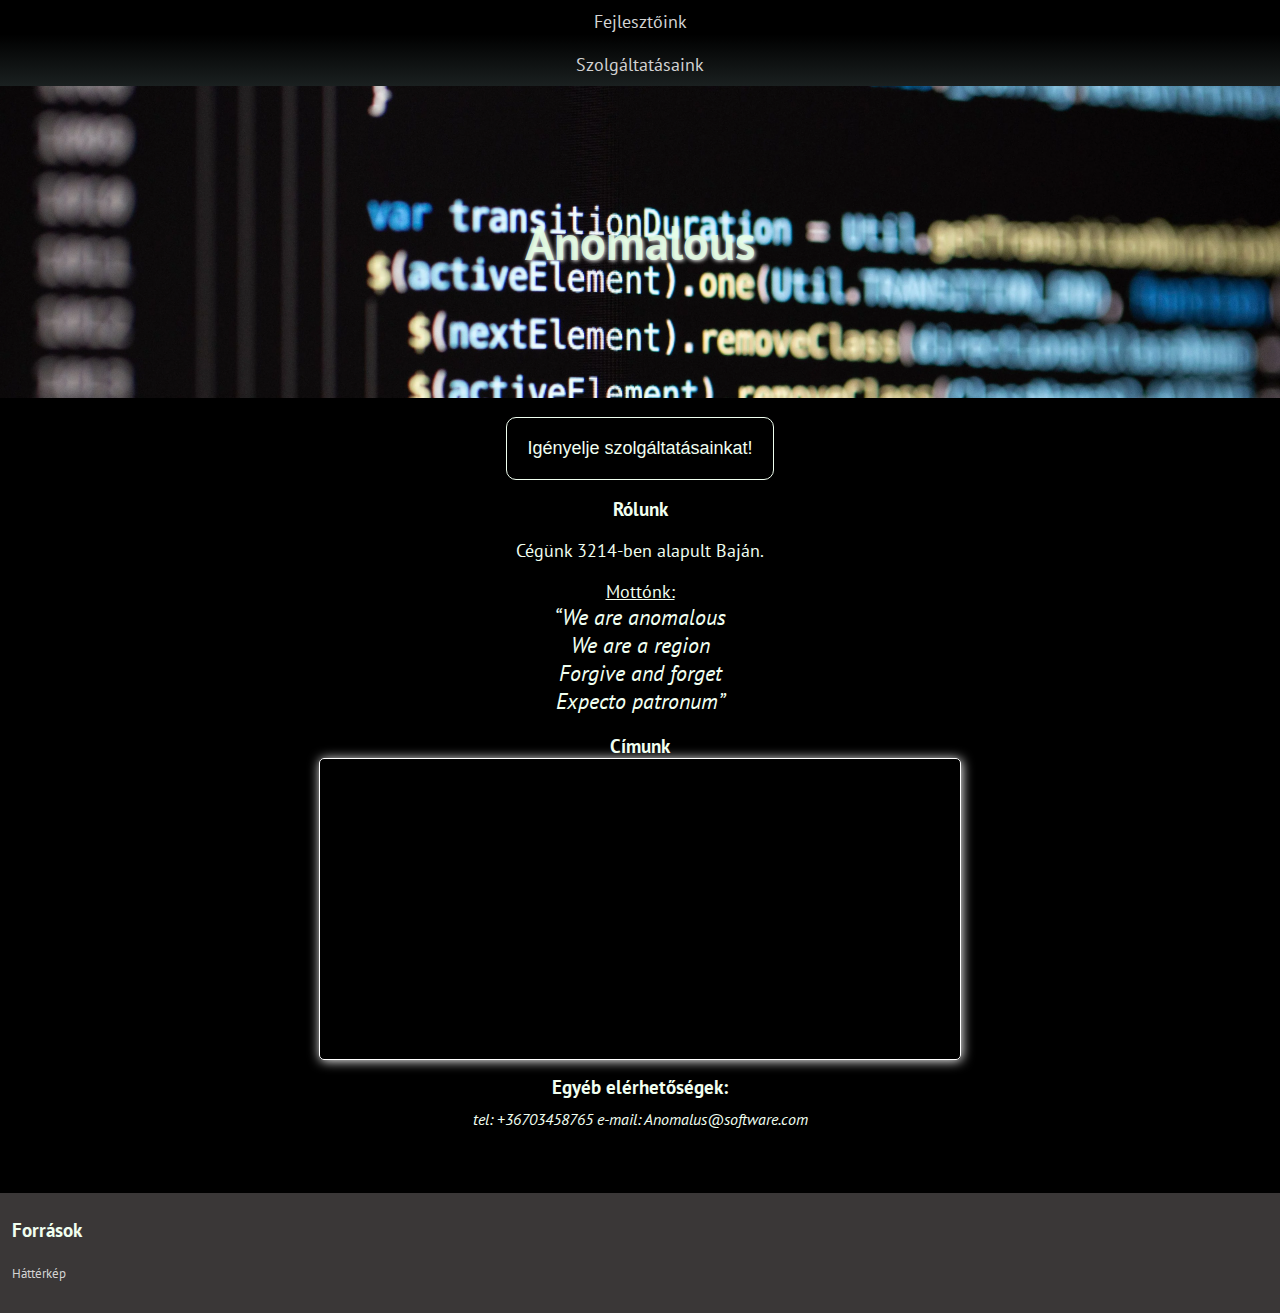
<file: index.html>
<!DOCTYPE html>
<html lang="en">
<head>
    <meta charset="UTF-8">
    <meta http-equiv="X-UA-Compatible" content="IE=edge">
    <meta name="viewport" content="width=device-width, initial-scale=1.0">
    <meta name="title" content="Szoftverfejlesztők cége">
    <meta name="description" content="Egy szoftverfejlesztő cég bemutató oldala">
    <meta name="author" content="Zick Balázs, Kocsis Dávid">
    <meta name="keywords" content="Programozók, programozás, programozó cég, programozási szolgáltatások, html, css, js, c#">
    <link rel="shortcut icon" href="kepek/favicon.png" type="image/x-icon">
    <link rel="stylesheet" href="CSS/index.css">
    <title>Anomalous&trade;</title>
</head>
<body>
    <div class="container">
        <nav id="mobilnav">
            <div>
                <img src="kepek/favicon.png" alt="Anomalous&trade;">
                <p><a class="link" href="">Fejlesztőink</a></p>
                <p><a class="link" href="">Szolgáltatásaink</a></p>
            </div>
        </nav>
        <nav id="desktopnav">   
            <div>
                <p><a href="HTML/munkatarsaink.html">Fejlesztőink</a></p>
                <p><a href="HTML/szolgaltatasok.html">Szolgáltatásaink</a></p>
            </div>
        </nav>
        <header>
            <h1>Anomalous</h1>
        </header>
        <article>
            <button>Igényelje szolgáltatásainkat!</button>
            <h2>Rólunk</h2>
            <p>Cégünk 3214-ben alapult Baján.</p>
            <p id="motto"><u>Mottónk:</u></p>
            <p name="anomalous"><q>We are anomalous<br>We are a region<br>Forgive and forget<br>Expecto patronum</q></p>
            <h2>Címunk</h2>
            <iframe src="https://www.google.com/maps/embed?pb=!1m18!1m12!1m3!1d2762.2514553763044!2d18.952042415814475!3d46.1855545930402!2m3!1f0!2f0!3f0!3m2!1i1024!2i768!4f13.1!3m3!1m2!1s0x47431febf5f57d55%3A0x44a34c330ddbd8a9!2zQmFqYSwgQsOhY3NrYSB0w6lyIDEsIDY1MDA!5e0!3m2!1shu!2shu!4v1646213044915!5m2!1shu!2shu" allowfullscreen="false" loading="lazy"></iframe>
            <h2>Egyéb elérhetőségek:</h2>
            <i>tel: +36703458765
            e-mail: Anomalus@software.com </i>
        </article>
        <footer>
            <h3>Források</h3>
            <p><a href="https://www.google.com/url?sa=i&url=https%3A%2F%2Fwallpaperaccess.com%2Flines-of-code&psig=AOvVaw22n_GubCbQqVnipq38REbv&ust=1646297744672000&source=images&cd=vfe&ved=0CAoQ3YkBahcKEwjIy4CTh6f2AhUAAAAAHQAAAAAQKg">Háttérkép</a></p>
        </footer>
    </div>
</body>
</html>
</file>
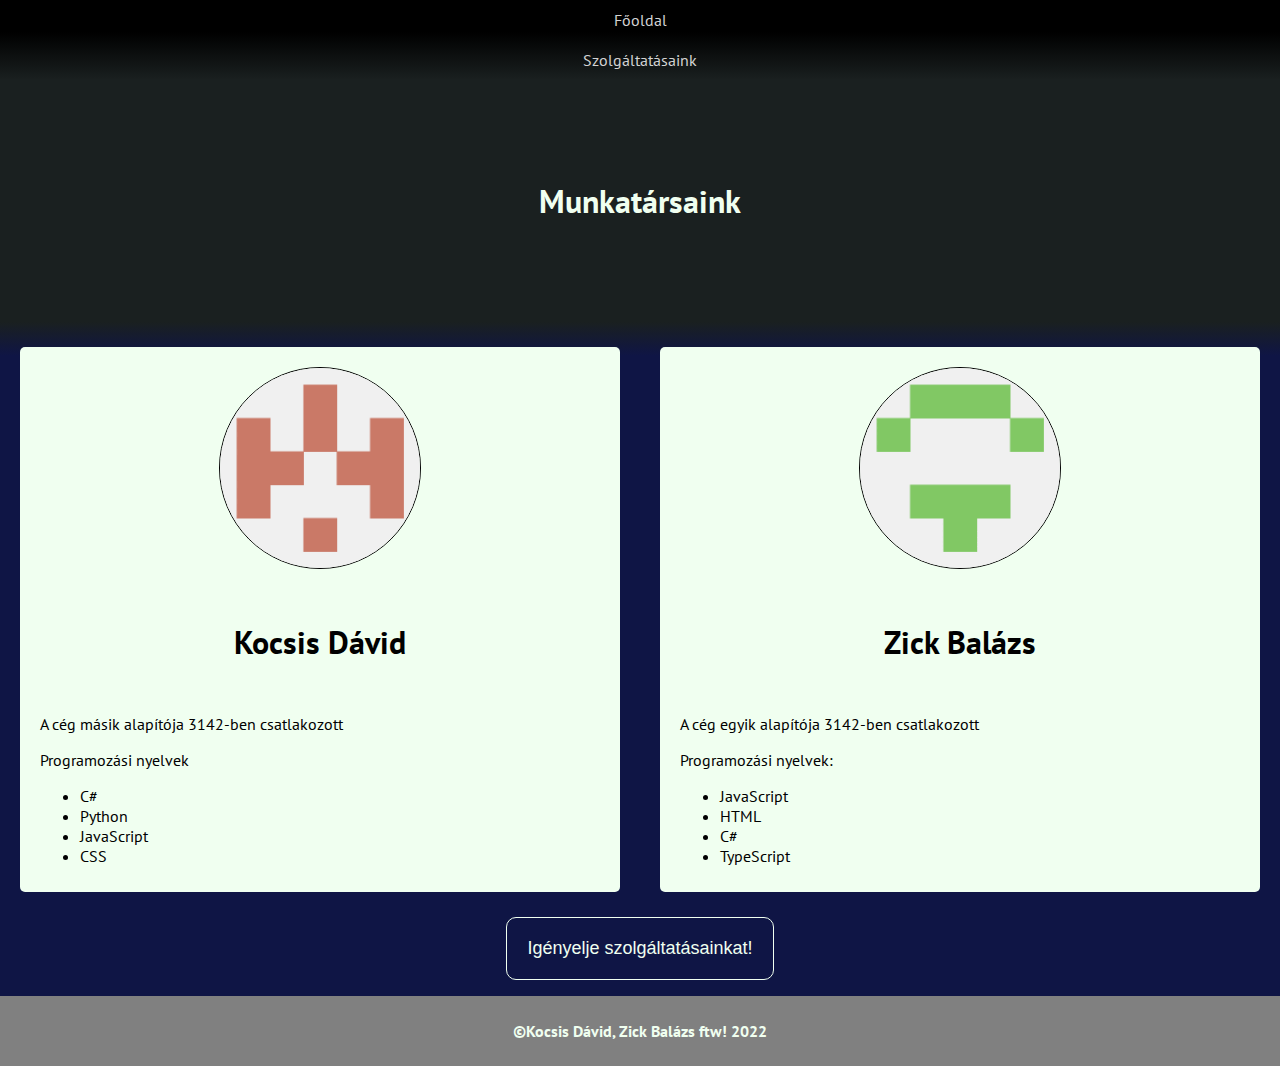
<file: HTML/munkatarsaink.html>
<!DOCTYPE html>
<html lang="hu">
<head>
    <meta charset="UTF-8">
    <meta name="viewport" content="width=device-width, initial-scale=1.0">
    <meta name="description" content="Egy szoftverfejlesztő cég munkatársait bemutató oldala">
    <meta name="author" content="Zick Balázs, Kocsis Dávid">
    <meta name="keywords" content="Programozók, programozás, programozó cég, programozási szolgáltatások, html, css, js, c#">
    <title>Anomalous&trade; - Munkatársak</title>
    <link rel="shortcut icon" href="../kepek/favicon.png" type="image/x-icon">
    <link rel="stylesheet" href="../CSS/munkatarsak.css">
</head>
<body>
    <div class="container">
        <nav id="mobilnav">
            <div>
                <p><a class="link" href="../index.html">Főoldal</a></p>
                <p><a class="link" href="szolgaltatasok.html">Szolgáltatásaink</a></p>
            </div>
        </nav>
        <nav id="desktopnav">   
            <div>
                <p><a href="../index.html">Főoldal</a></p>
                <p><a href="szolgaltatasok.html">Szolgáltatásaink</a></p>
            </div>
        </nav>
        <header>
            <h1>Munkatársaink</h1>
        </header>
        <article>
            <div class="kocsis">
                <img src="../kepek/bocsis.png" alt="Profilkép">
                <h2>Kocsis Dávid</h2>
                <p>A cég másik alapítója 3142-ben csatlakozott</p>
                <p>Programozási nyelvek</p>
                <ul>
                    <li>C#</li>
                    <li>Python</li>
                    <li>JavaScript</li>
                    <li>CSS</li>
                </ul>
            </div>
            <hr>
            <div class="balazs">
                <img src="../kepek/ciki.png" alt="Profilkép">
                <h2>Zick Balázs</h2>
                <p>A cég egyik alapítója 3142-ben csatlakozott</p>
                <p>Programozási nyelvek:</p>
                <ul>
                    <li>JavaScript</li>
                    <li>HTML</li>
                    <li>C#</li>
                    <li>TypeScript</li>
                </ul>
            </div>
            <br>
            <p id="centbot"><button>Igényelje szolgáltatásainkat!</button></p>
        </article>
        <footer>
            <h4>&copy;Kocsis Dávid, Zick Balázs ftw! 2022</h4>
        </footer>
    </div>
</body>
</html>
</file>
<file: CSS/index.css>
@import url('https://fonts.googleapis.com/css2?family=Assistant&family=Montserrat:wght@300&family=PT+Sans&display=swap');
html{
    padding:0;
    margin:0;
}
body{
    margin:0;
    padding:0;
    width: 100%;
    font-family: 'Assistant', sans-serif;
    font-family: 'Montserrat', sans-serif;
    font-family: 'PT Sans', sans-serif;
    color:honeydew;
}
.container{
    height: 100%;
}
p#id{
    font-style: italic;
    font-size: larger;
    text-decoration: underline;   
}
a{
    text-decoration: none;
    color:lightgray;
    transition: color 0.1s, font-size 0.1s, letter-spacing 0.1s;
    font-size: large;
}
#motto{
    margin-bottom: 0;
}
a:hover{
    color:white;
    font-size: larger;
}
a:active{
    letter-spacing: 3px;
    font-size: large;
}
nav#mobilnav>div>p, nav#mobilnav>div>img{
    display:inline-block;
    vertical-align: middle;
}
nav#mobilnav>div>img{
    height: 20px;
}
nav#desktopnav>div>p{
    margin:0;
    padding:10px;
    text-align: center;
    
}
nav#desktopnav{
    display:block;
    overflow: hidden;
    position: sticky;
}
nav#mobilnav{
    display:none;
}
.link{
    color:white;
    text-decoration: none;
}
nav{
    width: 100%;
    background: linear-gradient(black 40%, rgb(26, 32, 32));
}
header{
    text-align: center;
    background-image: url('../kepek/bg.png');
    background-repeat: no-repeat;
    background-size: cover;
}
header h1{
    margin: 0;
    color:rgba(228, 255, 228, 0.87);
    padding: 125px;
    text-shadow: 1px 1px 4px white;
    font-size:3em;
}
article{
    text-align: center;
    background-color:black;
    padding-top:1.5%;
    padding-bottom: 5%;
}
button{
    margin-bottom: 16px;
    border: honeydew 1px solid;
    border-radius: 10px;
    background-color: transparent;
    color: honeydew;
    padding:20px;
    font-size: large;
    
    transition: background-color 0.2s ease-in, color 0.2s ease-out;
}
button:hover{
    color: black;
    background-color: honeydew;
}

footer{
    background-color:rgb(58, 55, 55);
    padding-top: 25px;
    padding-bottom: 12px;
    padding-left: 12px;
}
footer>h3{
    margin:0;
}
footer>p>a{
    font-size: small;
}
article>h2{
    margin: 0;
    font-size:larger;
}
iframe{
    width: 50%;
    height: 300px;
    box-shadow: 1px 1px 12px white;
    border: 1px white solid;
    border-radius: 5px;
}
h2:last-of-type{
    padding:10px;
}
p[name="anomalous"]{
    margin-top: 0;
    transition:background 0.3s ease-in-out, color 0.1s;
    text-align: center;
}
q{
    font-style: italic;
    font-size: larger;
}
p[name="anomalous"]:hover{
    color:transparent;
    background-image: url('../kepek/IMG_0118.JPG');
    background-repeat: no-repeat;
    background-position: center;
    background-size: contain;
}
p{
    font-size:large;
}
@media screen and (max-width:728px){
    nav#mobilnav{
        display:block;
        font-size: large;
    }
    nav#mobilnav>div>p>a{
        font-size:large;
    }
    nav#mobilnav>div>img{
        height: 50px;
    }
    header h1{
        padding:10vh;
        font-size: 8vw;
        color: rgba(0,0,0,0.9);
    }
    nav#desktopnav{
        display:none;
        color:rgb(228, 255, 228);
    }
    iframe{
        width: 90%;
        height: 500px;
    }
    p{
        font-size: larger;
    }
    q{
        font-size: large;
    }
    article>h2{
        font-size:x-large;
    }
}
@media screen and (max-width:300px){
    nav#mobilnav>div>img{
        display:none;
    }
    nav#mobilnav>div>p{
        display:block;
        margin:0;
        padding:10px;
    }
}
</file>
<file: CSS/munkatarsak.css>
@import url('https://fonts.googleapis.com/css2?family=Assistant&family=Montserrat:wght@300&family=PT+Sans&display=swap');
html, body{
    font-family: 'Assistant', sans-serif;
    font-family: 'Montserrat', sans-serif;
    font-family: 'PT Sans', sans-serif;
    color:honeydew;
    margin: 0;
    padding: 0;
    width: 100%;
    height: 100%;
}
a{
    text-decoration: none;
    color:lightgray;
    transition: color 0.1s, font-size 0.1s, letter-spacing 0.1s;
}
a:hover{
    color:white;
    font-size: larger;
}
a:active{
    letter-spacing: 3px;
    font-size: large;
}
nav{
    width: 100%;
    background: linear-gradient(black 40%, rgb(26, 32, 32));
}
nav#mobilnav>div>p{
    display:inline-block;
}
nav#desktopnav>div>p{
    margin:0;
    padding:10px;
    text-align: center;
}
nav#desktopnav{
    display:block;
}
nav#mobilnav{
    display:none;
}
h1{
    margin: 0;
    text-align: center;
    padding-top: 100px;
    padding-bottom: 100px;
}
header{
    background-color: rgb(26, 32, 32);
}
article{
    background-color: rgb(15,21,69);
    background: linear-gradient(0deg, rgba(15,21,69,1) 95%, rgba(26,32,32,1) 100%); 
    padding-top: 25px;
}
hr{
    display:none;
}
.balazs{
    float:right;
    border-radius: 5px;
    width: calc(50% - 80px);
    padding-top: 20px;
    margin-right: 20px;
    padding-right: 20px;
    margin-left: 20px;
    padding-left: 20px;
    padding-bottom: 10px;
    background-color: honeydew;
    color:black;
}
.kocsis{
    float:left;
    border-radius: 5px;
    width: calc(50% - 80px);
    padding-top: 20px;
    margin-left: 20px;
    padding-left: 20px;
    margin-right: 20px;
    padding-right: 20px;
    padding-bottom: 10px;
    background-color: honeydew;
    color:black;
}
h4{
    margin:0;
    text-align: center;
    padding-top: 25px;
    padding-bottom: 25px;
}
footer{
    background-color: gray;
}
div>img{
    display:block;
    height: 200px;
    width: 200px;
    margin:auto;
    border-radius: 100%;
    border: 1px solid black;
    transition: border-radius 0.1s ease-out;
}
div>img:hover{
    border-radius: 0;
}
button{
    
    margin-bottom: 16px;
    border: honeydew 1px solid;
    border-radius: 10px;
    background-color: transparent;
    color: honeydew;
    padding:20px;
    margin-top: 25px;
    font-size: large;
    transition: background-color 0.2s ease-in, color 0.2s ease-out;
}
button:hover{
    color: black;
    background-color: honeydew;
}
#centbot{
    text-align: center;
    margin: 0;
}
h2{
    text-align: center;
    font-size: xx-large;
    padding-top: 25px;
    padding-bottom: 25px;
}
@media screen and (max-width:728px){
    nav#mobilnav{
        display:block;
    }
    nav#desktopnav{
        display:none;
    }
    .kocsis{
        float:none;
        margin:auto;
        width: 90%;
    }
    .balazs{
        float:none;
        margin:auto;
        width: 90%
    }
    hr{
        display:block;
        width: 95%;
        color: honeydew;
    }
}
</file>
